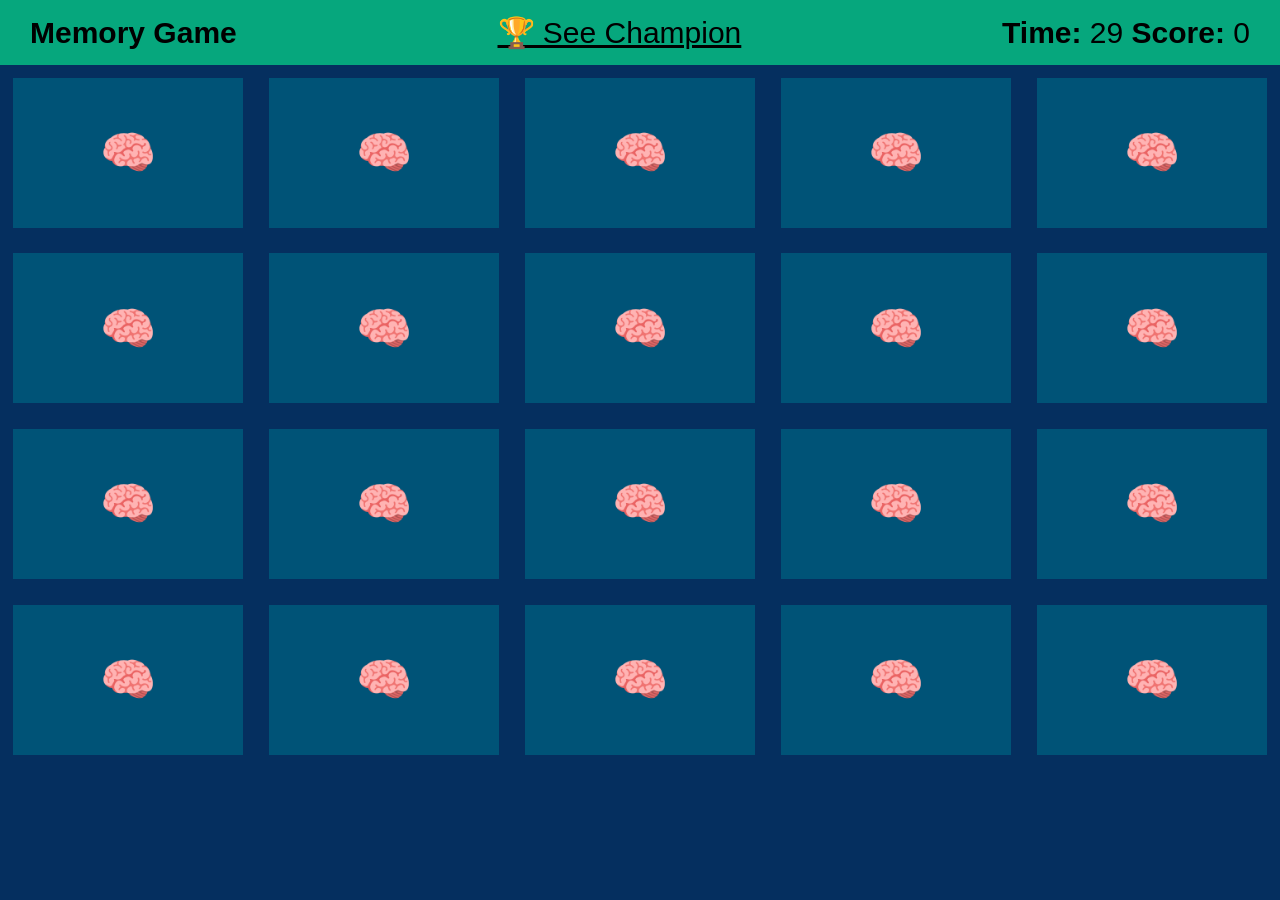
<file: index.html>
<!DOCTYPE html>
<html lang="en">
<head>
  <meta charset="UTF-8">
  <meta http-equiv="X-UA-Compatible" content="IE=edge">
  <meta name="viewport" content="width=device-width, initial-scale=1.0">
  <title>Memory Game</title>
  <link rel="stylesheet" href="style.css">
</head>
<body>
  <nav>
    <h1>Memory Game</h1>
    <a href="highscores.html">🏆 See Champion</a>
    <div>
      <strong>Time:</strong> <span id="countdown">0</span>
      <strong>Score:</strong> <span id="score">0</span>
    </div>
  </nav>
  <ul id="tiles"></ul>
  <script src="game.js"></script>
</body>
</html>
</file>
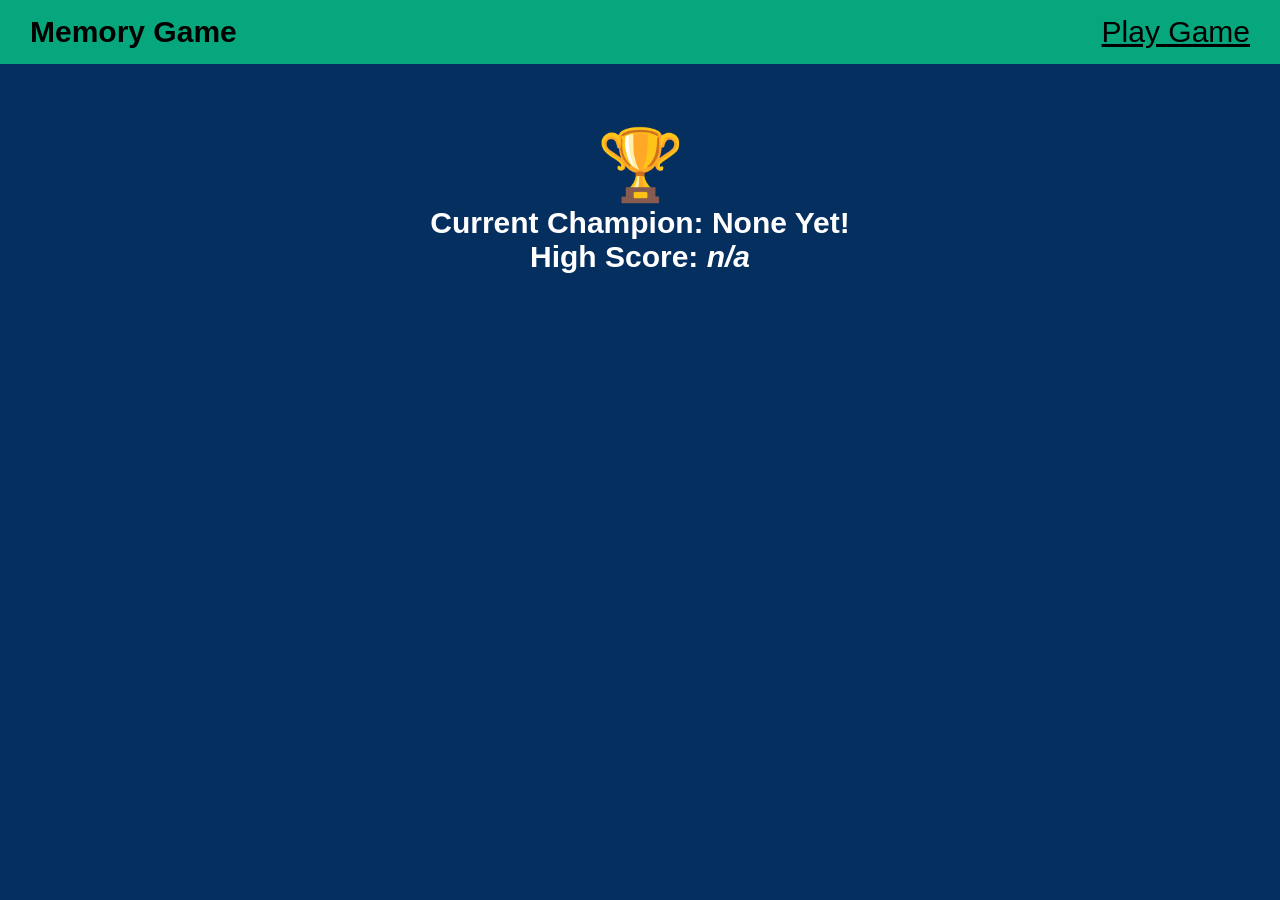
<file: highscores.html>
<!DOCTYPE html>
<html lang="en">
<head>
  <meta charset="UTF-8">
  <meta http-equiv="X-UA-Compatible" content="IE=edge">
  <meta name="viewport" content="width=device-width, initial-scale=1.0">
  <title>Memory Game</title>
  <link rel="stylesheet" href="style.css">
</head>
<body class="highscores">
  <nav>
    <h1>Memory Game</h1>
    <a href="index.html">Play Game</a>
  </nav>
  <h2>🏆</h2>
  <h3>Current Champion: <span id="initials"></span></h2>
  <h3>High Score: <span id="score"></span></h2>

  <script src="champion.js">
    // get memoryGameChamp from localStorage
    // if champ
      // set innerText of #initials to champ.initials
      // set innerText of #score to champ.score
  </script>
</body>
</html>
</file>
<file: style.css>
/* CSS Reset - https://ehtmlu.com/blog/a-simple-css-reset */
* {
  margin: 0;
  padding: 0;
  font-size: 1em;
  font-family: inherit;
}

html {
  font-size: 62.5%;
  font-family: 'Segoe UI', Tahoma, Geneva, Verdana, sans-serif;
}
/* end reset */

:root {
  --darkBlue: #052F5F;
  --blue: #005377;
  --teal: #06A77D;
  --pink: #AA6373;
  --yellow: #F1A208;
}

body {
  background: var(--darkBlue);
}

nav {
  display: flex;
  align-items: center;
  justify-content: space-between;
  background: var(--teal);
  padding: 15px 30px;
  font-size: 3rem;
}

nav > * { color: black; }

#tiles {
  list-style: none;
  display: flex;
  flex-wrap: wrap;
}

.tile {
  display: flex;
  align-items: center;
  justify-content: center;
  background: var(--blue);
  cursor: pointer;
  font-size: 4.5rem;
  margin: 1%;
  height: 150px;
  width: 18%;
}

.tile.flipped {
  background: white;
}

.tile.matched {
  background: var(--teal);
  color: white;
}

.highscores h2 {
  text-align: center;
  font-size: 7rem;
  margin-top: 60px;
}
.highscores h3 {
  color: white;
  font-size: 3rem;
  text-align: center;
}
</file>
